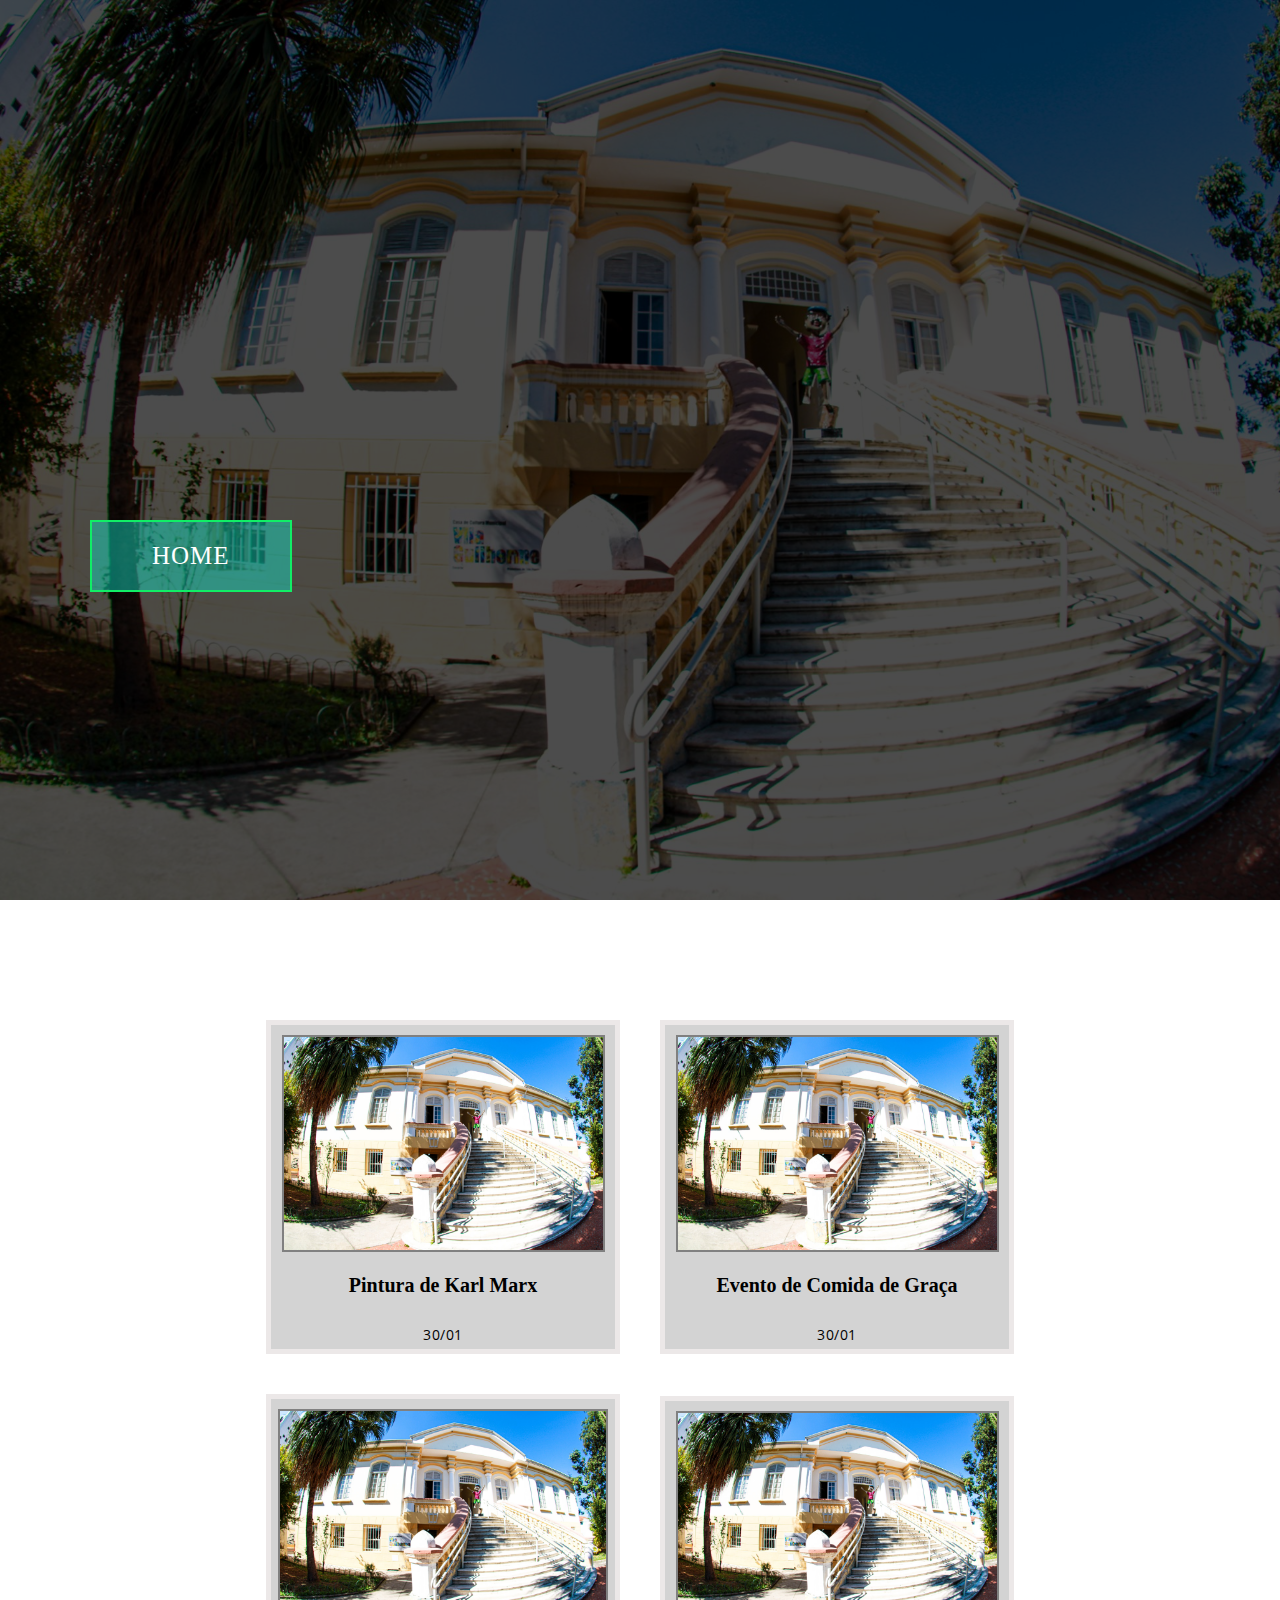
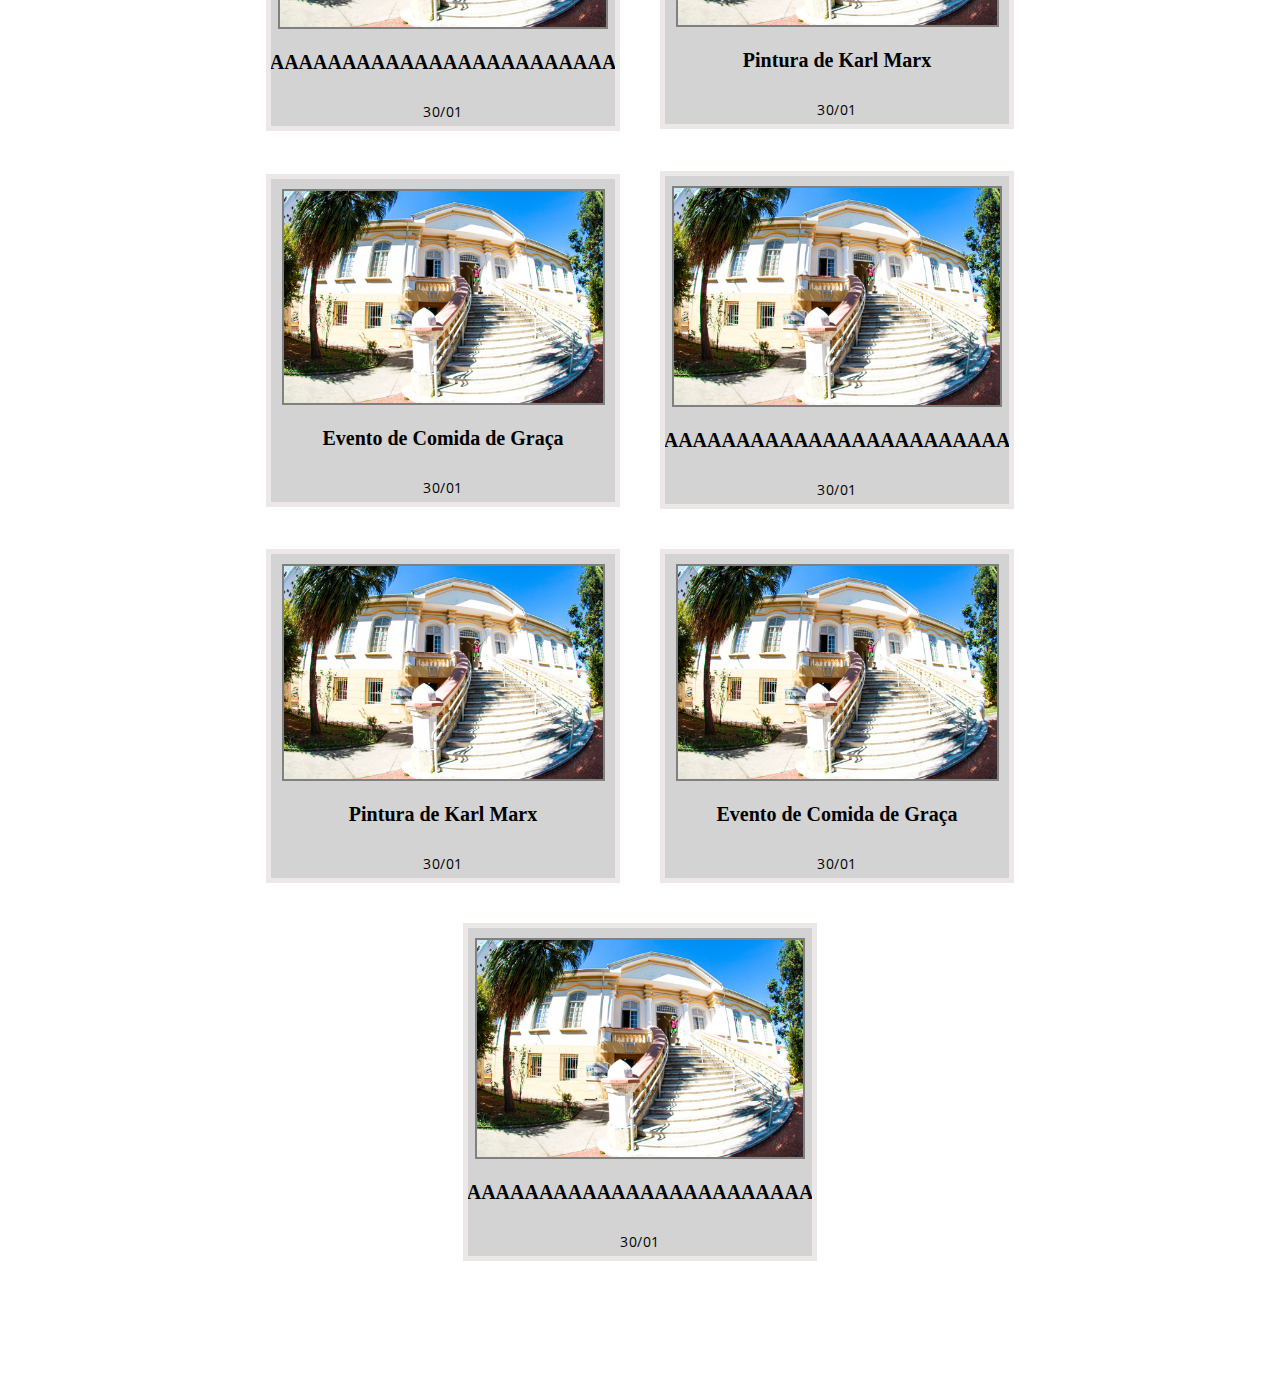
<file: acervo.html>
<!DOCTYPE html>
<html lang="en">

<head>
    <meta charset="UTF-8">
    <meta http-equiv="X-UA-Compatible" content="IE=edge">
    <meta name="viewport" content="width=device-width, initial-scale=1.0">

    <link rel="stylesheet" href="css/acervo.css">
    <link rel="stylesheet" href="https://cdnjs.cloudflare.com/ajax/libs/font-awesome/6.1.1/css/all.min.css">
    <link rel="stylesheet" href="https://unpkg.com/swiper@8/swiper-bundle.min.css" />
    <link rel="preconnect" href="https://fonts.googleapis.com">
    <link rel="preconnect" href="https://fonts.gstatic.com" crossorigin>
    <link href="https://fonts.googleapis.com/css2?family=Open+Sans:wght@300&display=swap" rel="stylesheet">

    <title>Acervo</title>
    <link rel="icon" type="image/x-icon" href="/img/favicon">
</head>

<body>
    <!--Hero-->
    <section id="hero">
        <div class="hero container">
            <div>
                <h1>Acervo<span></span></h1>
                <h1>Vila Guilherme<span></span></h1>
                <br>
                <br>
                <a href="index.html" type="button" class="cta">Home</a>
            </div>
        </div>
    </section>
    <section id="image">
        <div class="image container">
            <div class="card">
                <div class="img">
                    <img src="img/casarao-bg.jpg">
                    <h1>Pintura de Karl Marx</h1>
                    <p>30/01</p>
                </div>

            </div>
            <div class="card">
                <div class="img">
                    <img src="img/casarao-bg.jpg">
                    <h1>Evento de Comida de Graça</h1>
                    <p>30/01</p>
                </div>

            </div>
            <div class="card">
                <div class="img">
                    <img src="img/casarao-bg.jpg">
                    <h1>AAAAAAAAAAAAAAAAAAAAAAAA</h1>
                    <p>30/01</p>
                </div>
            </div>
            <div class="card">
                <div class="img">
                    <img src="img/casarao-bg.jpg">
                    <h1>Pintura de Karl Marx</h1>
                    <p>30/01</p>
                </div>

            </div>
            <div class="card">
                <div class="img">
                    <img src="img/casarao-bg.jpg">
                    <h1>Evento de Comida de Graça</h1>
                    <p>30/01</p>
                </div>

            </div>
            <div class="card">
                <div class="img">
                    <img src="img/casarao-bg.jpg">
                    <h1>AAAAAAAAAAAAAAAAAAAAAAAA</h1>
                    <p>30/01</p>
                </div>
            </div>
            <div class="card">
                <div class="img">
                    <img src="img/casarao-bg.jpg">
                    <h1>Pintura de Karl Marx</h1>
                    <p>30/01</p>
                </div>

            </div>
            <div class="card">
                <div class="img">
                    <img src="img/casarao-bg.jpg">
                    <h1>Evento de Comida de Graça</h1>
                    <p>30/01</p>
                </div>

            </div>
            <div class="card">
                <div class="img">
                    <img src="img/casarao-bg.jpg">
                    <h1>AAAAAAAAAAAAAAAAAAAAAAAA</h1>
                    <p>30/01</p>
                </div>
            </div>
        </div>
        
    </section>

</body>

</html>
</file>
<file: css/acervo.css>
* {
    padding: 0;
    margin: 0;
    box-sizing: border-box;

}

html {
    font-size: 10px;
    font-family: 'Times New Roman', Times, serif;
    /* font-family: 'Open Sans', sans-serif; */
}

a {
    text-decoration: none;
}

.container {
    min-height: 100vh;
    width: 100%;
    display: flex;
    align-items: center;
    justify-content: center;
}

img {
    height: 100%;
    width: 100%;
    object-fit: cover;
}

p {
    color: black;
    font-size: 1.4rem;
    margin-top: 5px;
    line-height: 2.5rem;
    font-weight: 300px;
    letter-spacing: .05rem;
    font-family: 'Open Sans', sans-serif;
}

.oficina-title {
    font-size: 4rem;
    font-weight: 300;
    color: black;
    margin: bottom 10px;
    ;
    text-transform: uppercase;
    letter-spacing: .2rem;
    text-align: center;
}

.oficina-title span {
    color: #2D2E81;
}

.cta {
    display: inline-block;
    padding: 10px 30px;
    color: #ffffff;
    background-color: #11eed46e;
    border: 2px solid #11EE66;
    text-transform: uppercase;
    letter-spacing: .1rem;
    margin-top: 30px;
    transition: .6s ease;
    transition-property: background-color, color, border;
}

.cta:hover {
    color: #2D2E81;
    background-color: #11eed4d0;
    border: 2px solid #2D2E81;
}

.brand h1{
    font-size: 3rem;
    text-transform: uppercase;
    color: rgb(255, 255, 255);
}

.brand h1 span{
    color: #ffffff;
}

/* Hero Section */
#hero {
    background-image: url('../img/casarao-bg.jpg');
    background-size: cover;
    background-position: top-center;
    position: relative;
    z-index: 1;
}

#hero::after {
    content: '';
    position: absolute;
    left: 0;
    top: 0;
    height: 100%;
    width: 100%;
    background-color: black;
    opacity: .7;
    z-index: -1;

}

#hero .hero {
    max-width: 1200px;
    margin: 0 auto;
    padding: 0 50px;
    justify-content: flex-start;
}

#hero h1 {
    display: block;
    width: fit-content;
    font-size: 4rem;
    position: relative;
    color: transparent;
    animation: text_reveal .5s ease forwards;
    animation-delay: 1s;


}

#hero h1:nth-child(1) {
    animation: text_reveal_name .5s ease forwards;
    animation-delay: 1s;
}

#hero h1:nth-child(2) {
    animation-delay: 2s;
}


#hero h1 span {
    position: absolute;
    top: 0;
    left: 0;
    height: 100%;
    width: 0;
    background: #11eed4;
    animation: text_reveal_box 1s ease forwards;
    animation-delay: .3s;
}

#hero h1:nth-child(1) span {
    animation-delay: .5s;
}

#hero h1:nth-child(2) span {

    animation-delay: 1.5s;
}

/* Images */

#image .image {
    flex-direction: column;
    text-align: center;
    max-width: 1000px;
    margin: 0 auto;
    padding: 100px 50px;
}
#image .card {
    flex-basis: 20%;
    display: flex;
    align-items: flex-start;
    justify-content: center;
    padding: 2px;
    padding-top: 10px;
    position: relative;
    overflow: hidden;
    border: 2px solid #2D2E81;
    background-color: lightgray;
    margin: 20px;
}

#image .card h1 {
     justify-content: center;
     padding-bottom: 20px;
}

#image .card img {
    max-width: 95%;
    margin-bottom: 20px;
    border: 2px solid gray;
}

/* Keyframes */

@keyframes text_reveal_box {
    50% {
        width: 100%;
        left: 0;
    }

    100% {
        width: 0;
        left: 100%;
    }
}

@keyframes text_reveal {
    100% {
        color: #fafdfd;

    }


}

@keyframes text_reveal_name {
    100% {
        color: #11eed4;
        font-weight: 500px;
    }


}   

@media only screen and (min-width: 768px) {

    .cta{
        font-size: 2.5rem;
        padding: 20px 60px;
    }

    h1.oficina-title {
        font-size: 6rem;
    }

    /* Hero */

    #hero h1 {
        font-size: 7rem;
    }
    
    #image .image {
        flex-direction: row;
        text-align: center;
        max-width: 100%;
        min-height: fit-content;
        margin: 0 auto;
        padding: 100px 50px;
        flex-wrap: wrap;
    }
    #image .card {
        flex-basis: 30%;
        display: flex;
        align-items: flex-start;
        justify-content: center;
        padding: 2px;
        padding-top: 10px;
        position: relative;
        overflow: auto;
        border: 5px solid rgba(241, 236, 236, 0.829);
        background-color: lightgray;
        margin: 20px;
        height: 100%;
        max-width: 1000px;
    }
    
    #image .card h1 {
         justify-content: center;
         padding-bottom: 20px;
    }
    
    #image .card img {
        max-width: 95%;
        margin-bottom: 20px;
        border: 2px solid gray;
    }


}
</file>
